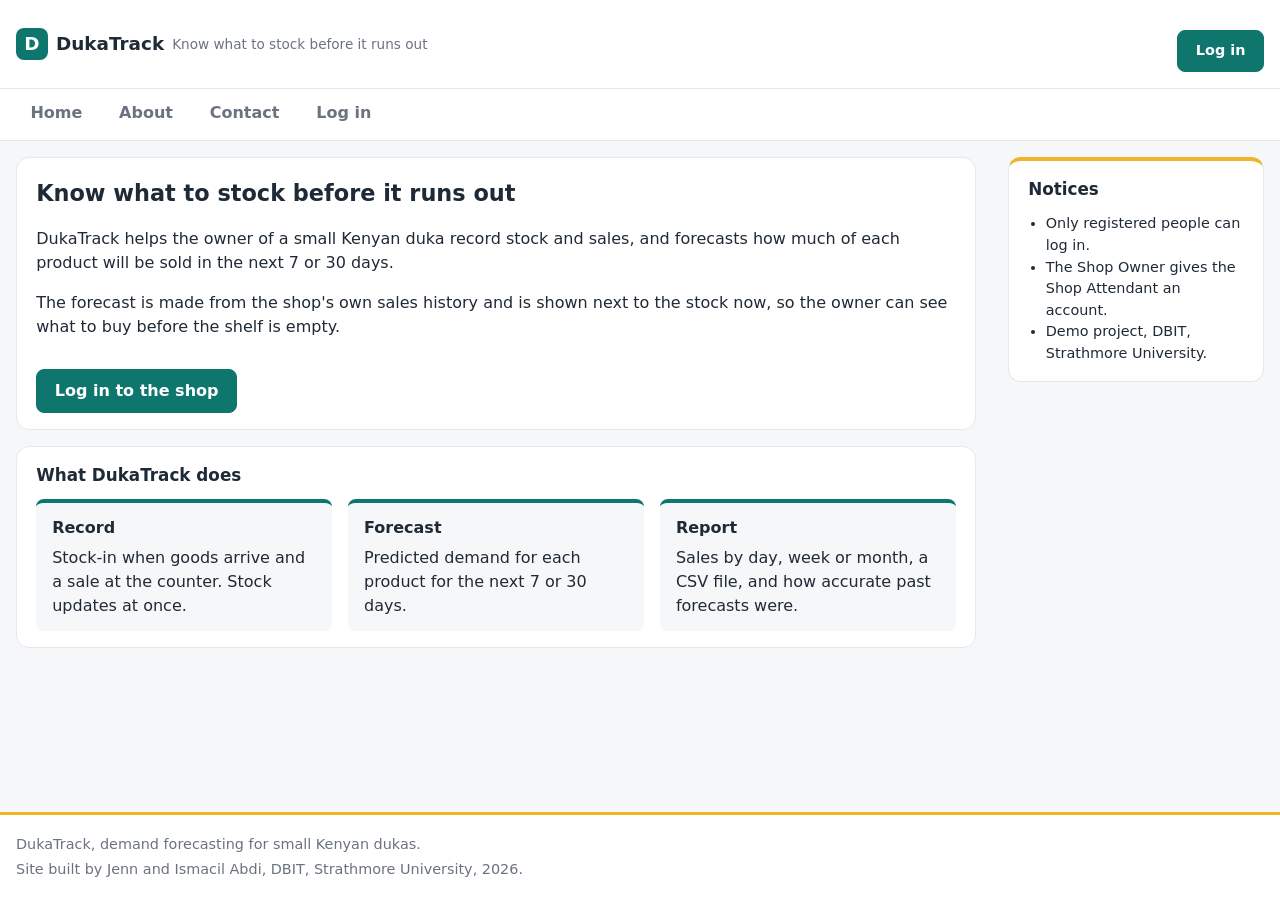
<file: static/Frontend/index.html>
<!DOCTYPE html>
<html lang="en">
<head>
    <meta charset="utf-8">
    <meta name="viewport" content="width=device-width, initial-scale=1.0">
    <title>Home — DukaTrack</title>
    <link rel="stylesheet" href="../css/style.css">
    <script src="../js/main.js" defer></script>
</head>
<body>

    <header>
      <div class="brand"><span class="logo">D</span> DukaTrack <span class="shop">Know what to stock before it runs out</span></div>
      <div class="who"><a class="button" href="login.html">Log in</a></div>
    </header>

    <nav>
      <ul>
        <li><a href="index.html">Home</a></li>
        <li><a href="about.html">About</a></li>
        <li><a href="contact.html">Contact</a></li>
        <li><a href="login.html">Log in</a></li>
      </ul>
    </nav>

    <main>
      <section>
        <h1>Know what to stock before it runs out</h1>
        <p>DukaTrack helps the owner of a small Kenyan duka record stock and sales, and forecasts how much of each product will be sold in the next 7 or 30 days.</p>
        <p>The forecast is made from the shop's own sales history and is shown next to the stock now, so the owner can see what to buy before the shelf is empty.</p>
        <a class="button" href="login.html">Log in to the shop</a>
      </section>

      <section>
        <h2>What DukaTrack does</h2>
        <ul class="cards">
          <li><h3>Record</h3><p>Stock-in when goods arrive and a sale at the counter. Stock updates at once.</p></li>
          <li><h3>Forecast</h3><p>Predicted demand for each product for the next 7 or 30 days.</p></li>
          <li><h3>Report</h3><p>Sales by day, week or month, a CSV file, and how accurate past forecasts were.</p></li>
        </ul>
      </section>
    </main>

    <aside>
      <h2>Notices</h2>
      <ul>
        <li>Only registered people can log in.</li>
        <li>The Shop Owner gives the Shop Attendant an account.</li>
        <li>Demo project, DBIT, Strathmore University.</li>
      </ul>
    </aside>

    <footer>
      <p>DukaTrack, demand forecasting for small Kenyan dukas.</p>
      <p>Site built by Jenn and Ismacil Abdi, DBIT, Strathmore University, 2026.</p>
    </footer>

</body>
</html>
</file>
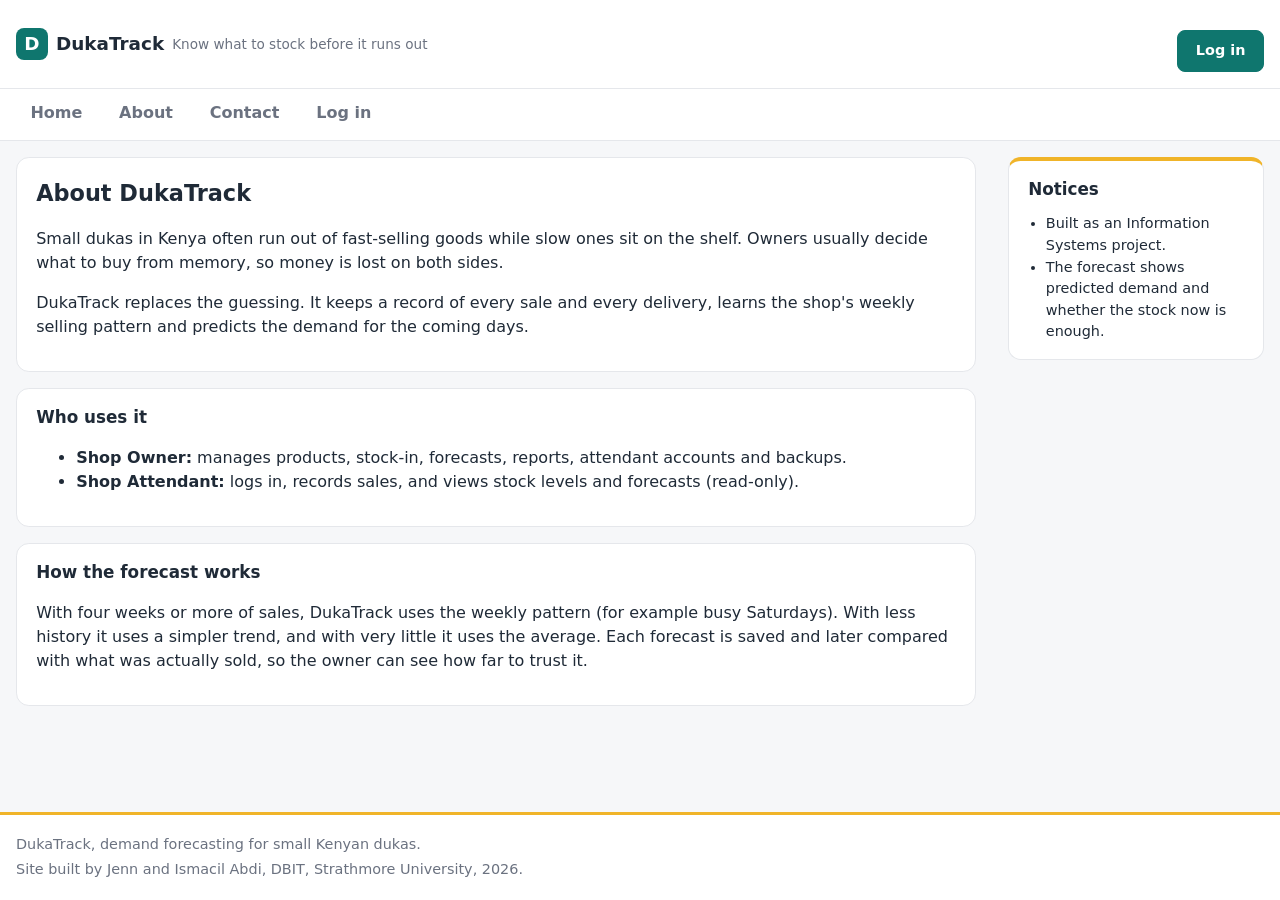
<file: static/Frontend/about.html>
<!DOCTYPE html>
<html lang="en">
<head>
    <meta charset="utf-8">
    <meta name="viewport" content="width=device-width, initial-scale=1.0">
    <title>About — DukaTrack</title>
    <link rel="stylesheet" href="../css/style.css">
    <script src="../js/main.js" defer></script>
</head>
<body>

    <header>
      <div class="brand"><span class="logo">D</span> DukaTrack <span class="shop">Know what to stock before it runs out</span></div>
      <div class="who"><a class="button" href="login.html">Log in</a></div>
    </header>

    <nav>
      <ul>
        <li><a href="index.html">Home</a></li>
        <li><a href="about.html">About</a></li>
        <li><a href="contact.html">Contact</a></li>
        <li><a href="login.html">Log in</a></li>
      </ul>
    </nav>

    <main>
      <section>
        <h1>About DukaTrack</h1>
        <p>Small dukas in Kenya often run out of fast-selling goods while slow ones sit on the shelf. Owners usually decide what to buy from memory, so money is lost on both sides.</p>
        <p>DukaTrack replaces the guessing. It keeps a record of every sale and every delivery, learns the shop's weekly selling pattern and predicts the demand for the coming days.</p>
      </section>

      <section>
        <h2>Who uses it</h2>
        <ul>
          <li><strong>Shop Owner:</strong> manages products, stock-in, forecasts, reports, attendant accounts and backups.</li>
          <li><strong>Shop Attendant:</strong> logs in, records sales, and views stock levels and forecasts (read-only).</li>
        </ul>
      </section>

      <section>
        <h2>How the forecast works</h2>
        <p>With four weeks or more of sales, DukaTrack uses the weekly pattern (for example busy Saturdays). With less history it uses a simpler trend, and with very little it uses the average. Each forecast is saved and later compared with what was actually sold, so the owner can see how far to trust it.</p>
      </section>
    </main>

    <aside>
      <h2>Notices</h2>
      <ul>
        <li>Built as an Information Systems project.</li>
        <li>The forecast shows predicted demand and whether the stock now is enough.</li>
      </ul>
    </aside>

    <footer>
      <p>DukaTrack, demand forecasting for small Kenyan dukas.</p>
      <p>Site built by Jenn and Ismacil Abdi, DBIT, Strathmore University, 2026.</p>
    </footer>

</body>
</html>
</file>
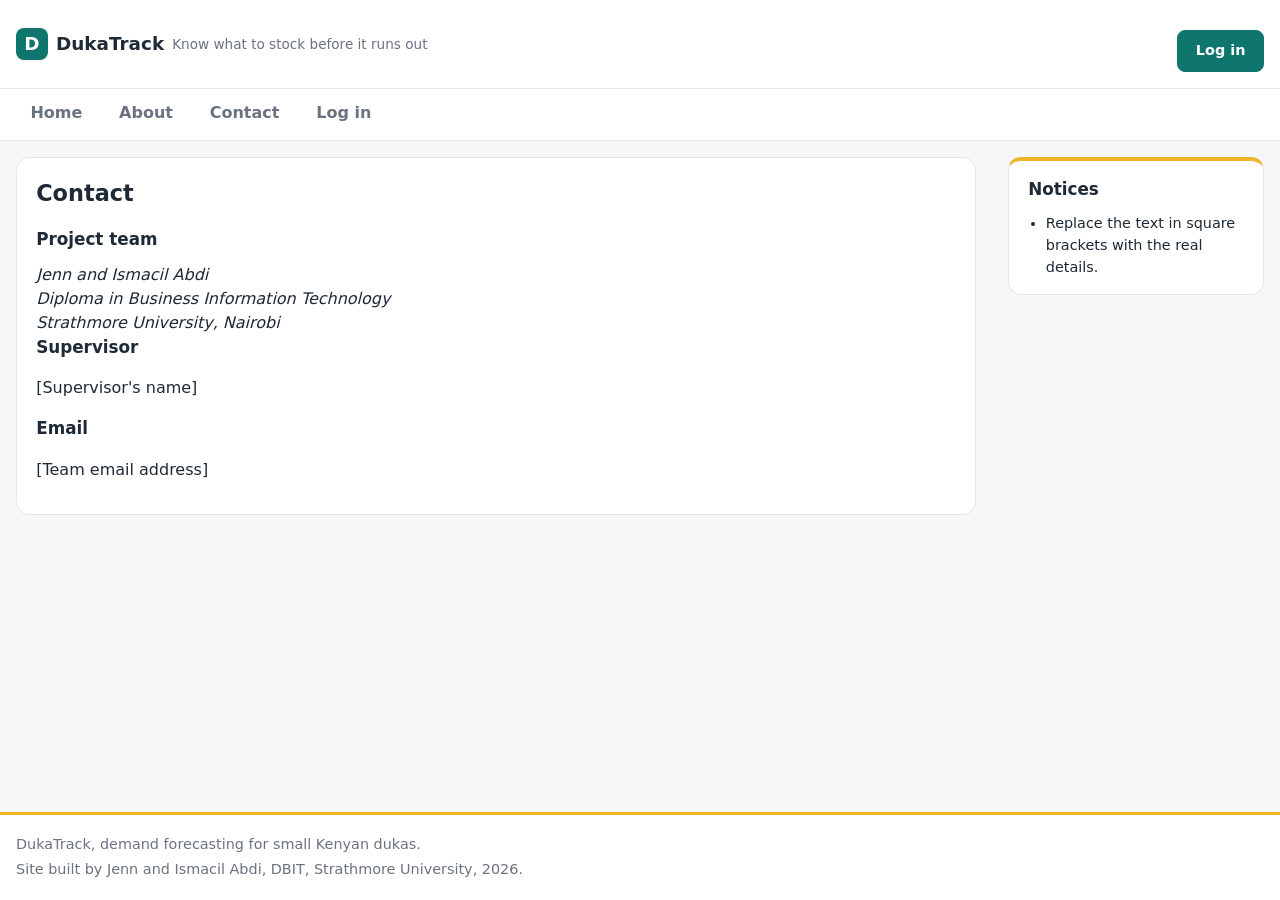
<file: static/Frontend/contact.html>
<!DOCTYPE html>
<html lang="en">
<head>
    <meta charset="utf-8">
    <meta name="viewport" content="width=device-width, initial-scale=1.0">
    <title>Contact — DukaTrack</title>
    <link rel="stylesheet" href="../css/style.css">
    <script src="../js/main.js" defer></script>
</head>
<body>

    <header>
      <div class="brand"><span class="logo">D</span> DukaTrack <span class="shop">Know what to stock before it runs out</span></div>
      <div class="who"><a class="button" href="login.html">Log in</a></div>
    </header>

    <nav>
      <ul>
        <li><a href="index.html">Home</a></li>
        <li><a href="about.html">About</a></li>
        <li><a href="contact.html">Contact</a></li>
        <li><a href="login.html">Log in</a></li>
      </ul>
    </nav>

    <main>
      <section>
        <h1>Contact</h1>
        <h2>Project team</h2>
        <address>
          Jenn and Ismacil Abdi<br>
          Diploma in Business Information Technology<br>
          Strathmore University, Nairobi
        </address>
        <h2>Supervisor</h2>
        <p>[Supervisor's name]</p>
        <h2>Email</h2>
        <p>[Team email address]</p>
      </section>
    </main>

    <aside>
      <h2>Notices</h2>
      <ul>
        <li>Replace the text in square brackets with the real details.</li>
      </ul>
    </aside>

    <footer>
      <p>DukaTrack, demand forecasting for small Kenyan dukas.</p>
      <p>Site built by Jenn and Ismacil Abdi, DBIT, Strathmore University, 2026.</p>
    </footer>

</body>
</html>
</file>
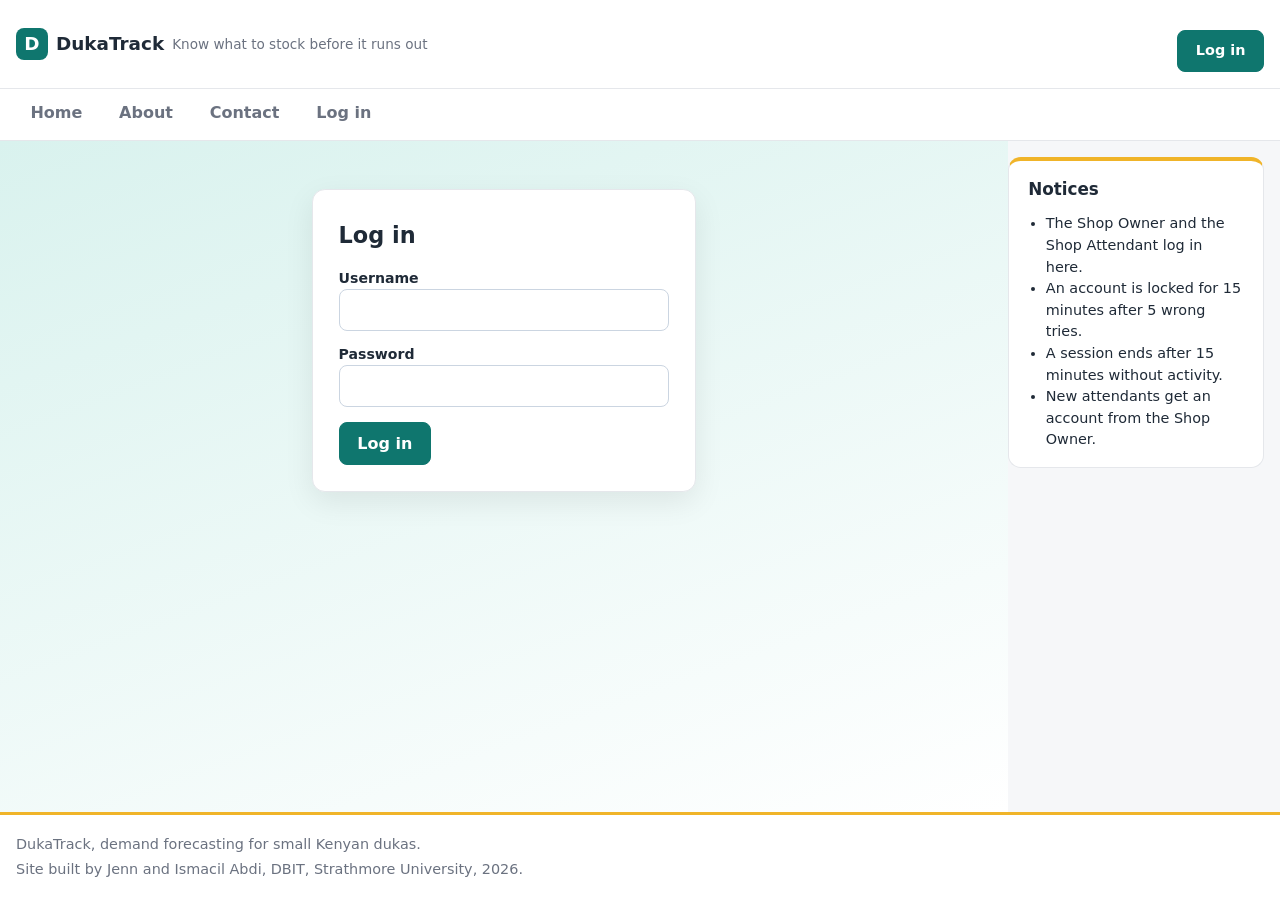
<file: static/Frontend/login.html>
<!DOCTYPE html>
<html lang="en">
<head>
    <meta charset="utf-8">
    <meta name="viewport" content="width=device-width, initial-scale=1.0">
    <title>Log in — DukaTrack</title>
    <link rel="stylesheet" href="../css/style.css">
    <script src="../js/main.js" defer></script>
    <script src="../js/login.js" defer></script>
</head>
<body id="login-page">

    <header>
      <div class="brand"><span class="logo">D</span> DukaTrack <span class="shop">Know what to stock before it runs out</span></div>
      <div class="who"><a class="button" href="login.html">Log in</a></div>
    </header>

    <nav>
      <ul>
        <li><a href="index.html">Home</a></li>
        <li><a href="about.html">About</a></li>
        <li><a href="contact.html">Contact</a></li>
        <li><a href="login.html">Log in</a></li>
      </ul>
    </nav>

    <main>
      <section class="login-card">
        <h1>Log in</h1>
        <form id="login-form">
          <label for="username">Username</label>
          <input type="text" id="username" name="username" autocomplete="username" required>

          <label for="password">Password</label>
          <input type="password" id="password" name="password" autocomplete="current-password" required>

          <button type="submit">Log in</button>
          <p id="login-message" class="message" aria-live="polite"></p>
        </form>
      </section>
    </main>

    <aside>
      <h2>Notices</h2>
      <ul>
        <li>The Shop Owner and the Shop Attendant log in here.</li>
        <li>An account is locked for 15 minutes after 5 wrong tries.</li>
        <li>A session ends after 15 minutes without activity.</li>
        <li>New attendants get an account from the Shop Owner.</li>
      </ul>
    </aside>

    <footer>
      <p>DukaTrack, demand forecasting for small Kenyan dukas.</p>
      <p>Site built by Jenn and Ismacil Abdi, DBIT, Strathmore University, 2026.</p>
    </footer>

</body>
</html>
</file>
<file: static/css/style.css>
/* DukaTrack style sheet.
   Same layout idea as the class site: header, nav, main, aside and footer
   placed with CSS grid. */
*{
    box-sizing: border-box;
}

body{
    margin: 0;
    background: #f6f7f9;
    color: #1f2a37;
    line-height: 1.5;
    font-family: "Segoe UI", system-ui, Roboto, Arial, sans-serif;
}

h1{
    font-size: 1.4rem;
    margin: 0.2rem 0 1rem 0;
}
h2{
    font-size: 1.05rem;
    margin: 0 0 0.7rem 0;
}
h3{
    font-size: 1rem;
    margin: 0 0 0.4rem 0;
}
a{
    color: #0f766e;
}

/* ---------- header: logo on the left, who is logged in on the right ---------- */
header{
    display: flex;
    justify-content: space-between;
    align-items: center;
    flex-wrap: wrap;
    gap: 0.5rem;
    background: #ffffff;
    border-bottom: 1px solid #e5e7eb;
}
.brand{
    display: flex;
    align-items: center;
    gap: 0.5rem;
    font-weight: 700;
    font-size: 1.15rem;
}
.logo{
    display: inline-block;
    width: 2rem;
    height: 2rem;
    line-height: 2rem;
    text-align: center;
    border-radius: 0.5rem;
    background: #0f766e;
    color: #ffffff;
    font-weight: 800;
}
.shop{
    font-weight: 400;
    font-size: 0.85rem;
    color: #6b7280;
}
.who{
    display: flex;
    align-items: center;
    gap: 0.6rem;
    font-size: 0.9rem;
}
.pill{
    padding: 0.1rem 0.6rem;
    border-radius: 99px;
    font-size: 0.78rem;
    font-weight: 700;
}
.pill.Owner{
    background: #d9f2ee;
    color: #0b5a54;
}
.pill.Attendant{
    background: #fdebd0;
    color: #b45309;
}

/* ---------- nav bar: a flex row of links ---------- */
nav{
    background: #ffffff;
    border-bottom: 1px solid #e5e7eb;
    position: sticky;
    top: 0;
    z-index: 5;
}
nav ul{
    display: flex;
    flex-wrap: wrap;
    list-style: none;
    padding: 0 1rem;
    margin: 0;
    gap: 0.25rem 0.5rem;
}
nav a{
    display: block;
    padding: 0.75rem 0.9rem;
    color: #6b7280;
    font-weight: 600;
    text-decoration: none;
    border-bottom: 3px solid transparent;
}
nav a:hover{
    color: #0b5a54;
}
nav a.current{
    color: #0b5a54;
    border-bottom-color: #0f766e;
}

/* ---------- page layout with grid ---------- */
body{
    display: grid;
    grid-template-columns: minmax(0, 1fr) 17rem;
    grid-template-areas:
    "header header"
    "nav nav"
    "main aside"
    "footer footer";
    grid-template-rows: auto auto 1fr auto;
    min-height: 100vh;
}
header{grid-area: header;}
nav{grid-area: nav;}
main{grid-area: main;}
aside{grid-area: aside;}
footer{grid-area: footer;}

header, main, aside, footer{
    padding: 1rem;
}
main{
    max-width: 62rem;
}

/* the notes box on the right */
aside{
    margin: 1rem 1rem 1rem 0;
    padding: 1rem 1.2rem;
    align-self: start;
    background: #ffffff;
    border: 1px solid #e5e7eb;
    border-top: 4px solid #f0b429;
    border-radius: 0.8rem;
    font-size: 0.9rem;
}
aside ul{
    padding-left: 1.1rem;
    margin: 0;
}

footer{
    border-top: 3px solid #f0b429;
    background: #ffffff;
    color: #6b7280;
    font-size: 0.9rem;
}
footer p{
    margin: 0.2rem 0;
}

/* ---------- sections look like cards ---------- */
section{
    background: #ffffff;
    border: 1px solid #e5e7eb;
    border-radius: 0.8rem;
    padding: 1rem 1.2rem;
    margin-bottom: 1rem;
}
.two-columns{
    display: grid;
    grid-template-columns: 1fr 1fr;
    gap: 0 1rem;
    align-items: start;
}
.cards{
    display: flex;
    flex-wrap: wrap;
    gap: 1rem;
    list-style: none;
    padding: 0;
    margin: 0;
}
.cards li{
    flex: 1 1 12rem;
    background: #f6f7f9;
    border-top: 4px solid #0f766e;
    border-radius: 0.5rem;
    padding: 0.8rem 1rem;
}
.cards p{
    margin: 0;
}

/* ---------- forms ---------- */
label{
    display: block;
    margin-top: 0.8rem;
    font-weight: 600;
    font-size: 0.88rem;
}
input, select{
    display: block;
    width: 100%;
    max-width: 26rem;
    min-height: 2.6rem;
    padding: 0.5rem 0.7rem;
    font: inherit;
    border: 1px solid #cbd5e1;
    border-radius: 0.5rem;
    background: #ffffff;
}
input:focus, select:focus, button:focus-visible{
    outline: 2px solid #0f766e;
    outline-offset: 1px;
}
button, .button{
    display: inline-block;
    margin-top: 0.9rem;
    padding: 0.55rem 1.1rem;
    min-height: 2.6rem;
    font: inherit;
    font-weight: 600;
    color: #ffffff;
    background: #0f766e;
    border: 1px solid #0f766e;
    border-radius: 0.5rem;
    cursor: pointer;
    text-decoration: none;
    white-space: nowrap;
}
button:hover, .button:hover{
    background: #0b5a54;
}
button.plain{
    color: #1f2a37;
    background: #ffffff;
    border-color: #e5e7eb;
}
button.plain:hover{
    background: #f3f4f6;
}
button.ghost{
    margin-top: 0;
    color: #1f2a37;
    background: transparent;
    border-color: transparent;
}
button.ghost:hover{
    background: #f3f4f6;
}
button.danger{
    color: #b91c1c;
    background: #ffffff;
    border-color: #fecaca;
}
button.danger:hover{
    background: #fee2e2;
}
button.small{
    margin-top: 0;
    min-height: 2.1rem;
    padding: 0.25rem 0.7rem;
    font-size: 0.85rem;
}
button:disabled{
    opacity: 0.5;
    cursor: not-allowed;
}

/* messages under forms: green when good, red when bad */
.message{
    margin: 0.8rem 0 0 0;
    font-weight: 600;
    color: #15803d;
}
.message:empty{
    display: none;
}
.message.bad{
    color: #b91c1c;
}
.banner{
    padding: 0.7rem 1rem;
    border-radius: 0.6rem;
    background: #dcfce7;
    color: #15803d;
    font-weight: 600;
}
.banner.bad{
    background: #fee2e2;
    color: #b91c1c;
}

/* ---------- tables ---------- */
.table-scroll{
    overflow-x: auto;
}
table{
    width: 100%;
    min-width: 30rem;
    border-collapse: collapse;
    font-size: 0.92rem;
}
caption{
    text-align: left;
    font-weight: 600;
    padding-bottom: 0.5rem;
    color: #6b7280;
}
th, td{
    padding: 0.55rem 0.6rem;
    text-align: left;
    border-bottom: 1px solid #e5e7eb;
}
th{
    font-size: 0.78rem;
    text-transform: uppercase;
    letter-spacing: 0.03em;
    color: #6b7280;
    background: #fafafa;
}
tfoot th, tfoot td{
    font-weight: 700;
    color: #1f2a37;
}
.num{
    text-align: right;
    white-space: nowrap;
}
td input{
    display: inline-block;
    width: 5rem;
    min-height: 2.1rem;
    padding: 0.2rem 0.4rem;
    margin-right: 0.3rem;
}
td button{
    margin-right: 0.3rem;
}

/* status badges */
.badge{
    display: inline-block;
    padding: 0.1rem 0.6rem;
    border-radius: 99px;
    font-size: 0.78rem;
    font-weight: 700;
    white-space: nowrap;
}
.badge.ok{ background: #dcfce7; color: #15803d; }
.badge.warn{ background: #fdebd0; color: #b45309; }
.badge.low{ background: #fee2e2; color: #b91c1c; }
.badge.off{ background: #e5e7eb; color: #6b7280; }

.basket{
    padding-left: 0;
    list-style: none;
}
.basket li{
    display: flex;
    justify-content: space-between;
    align-items: center;
    padding: 0.4rem 0;
    border-bottom: 1px dashed #e5e7eb;
}
.spark{
    vertical-align: middle;
}

/* ---------- login page ---------- */
#login-page main{
    background: linear-gradient(160deg, #d9f2ee, #ffffff);
    max-width: none;
}
.login-card{
    max-width: 24rem;
    margin: 2rem auto;
    padding: 1.6rem;
    box-shadow: 0 10px 30px rgba(0, 0, 0, 0.08);
}
.login-card input{
    max-width: none;
}

/* ---------- phone layout: one column ---------- */
@media (max-width: 600px){
    body{
        grid-template-columns: minmax(0, 1fr);
        grid-template-areas:
        "header"
        "nav"
        "main"
        "aside"
        "footer";
        grid-template-rows: auto;
    }
    nav{
        position: static;
        overflow-x: auto;
    }
    nav ul{
        flex-wrap: nowrap;
    }
    nav a{
        white-space: nowrap;
    }
    aside{
        margin: 0 1rem 1rem 1rem;
    }
    .two-columns{
        grid-template-columns: 1fr;
    }
    .hide-small{
        display: none;
    }
}

[hidden]{
    display: none !important;
}
</file>
